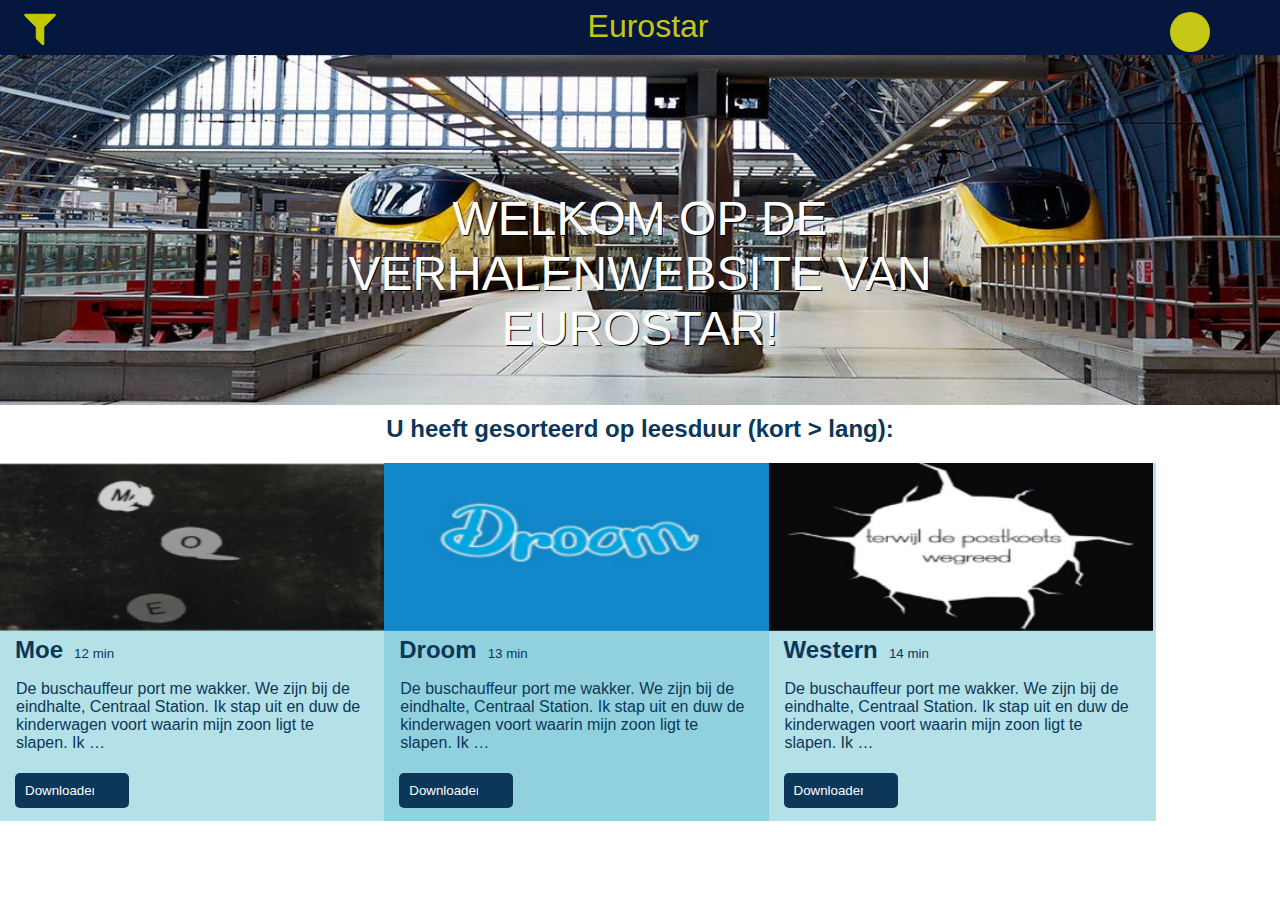
<file: index.html>
<!DOCTYPE html>
<html lang="en">

<head>
    <meta charset="UTF-8">
    <meta name="viewport" content="width=device-width, initial-scale=1.0">
    <title>Web</title>
    <link rel="stylesheet" href="Assets/main.css">
    <link rel="stylesheet" href="https://use.fontawesome.com/releases/v5.6.3/css/all.css" integrity="sha384-UHRtZLI+pbxtHCWp1t77Bi1L4ZtiqrqD80Kn4Z8NTSRyMA2Fd33n5dQ8lWUE00s/" crossorigin="anonymous">
    <link rel="stylesheet" href="Scripts/script.js">
</head>

<body>
    <heading id="heading">Eurostar</heading>

    <img id="Headerimg" src="Images/Header.jpg" alt="header">

    <H3>Welkom op de verhalenwebsite van Eurostar!</H3>

    <form method="get" action="/filter.html">
        <button id="filter"></button>
    </form>

    <div class="zoek-box">
        <input class="zoek-txt" type="text" name="zoeken" placeholder="Zoeken...">
        <a class="zoek-btn" href="#">
        <i class="fas fa-search"></i>
    </a>
    </div>

    <H2 id="H2">U heeft gesorteerd op leesduur (kort > lang):</H2>

    <section class="scroll">
        <article id="eerste"><a href="Moe.html">
            <img src="Images/Moe_mobiel.png" alt="Moe" class="responsive"></a>
            <header>
                <H2>Moe</H2> <small>12 min</small>
            </header>
            <p>De buschauffeur port me wakker. We zijn bij de eindhalte, Centraal Station. Ik stap uit en duw de kinderwagen voort waarin mijn zoon ligt te slapen. Ik …</p>
            <div class="download">
                <input onclick="this.value='Gedownload'" type="button" value="Downloaden" id="download" />
                <a class="download-btn" href="#">
        <i class="fas fa-download"></i>
    </a>
            </div>
        </article>

        <article id="tweede">
            <img src="Images/Droom_mobiel.png" alt="Droom" class="responsive">
            <header>
                <H2>Droom</H2> <small>13 min</small>
            </header>
            <p>De buschauffeur port me wakker. We zijn bij de eindhalte, Centraal Station. Ik stap uit en duw de kinderwagen voort waarin mijn zoon ligt te slapen. Ik …</p>
            <div class="download">
                <input onclick="this.value='Gedownload'" type="button" value="Downloaden" id="download" />
                <a class="download-btn" href="#">
        <i class="fas fa-download"></i>
    </a>
            </div>
        </article>

        <article id="derde">
            <img src="Images/Western_mobiel.png" alt="Western" class="responsive">
            <header>
                <H2>Western</H2> <small>14 min</small>
            </header>
            <p>De buschauffeur port me wakker. We zijn bij de eindhalte, Centraal Station. Ik stap uit en duw de kinderwagen voort waarin mijn zoon ligt te slapen. Ik …</p>
            <div class="download">
                <input onclick="this.value='Gedownload'" type="button" value="Downloaden" id="download" />
                <a class="download-btn" href="#">
        <i class="fas fa-download"></i>
    </a>
            </div>
        </article>

    </section>
</body>

</html>
</file>
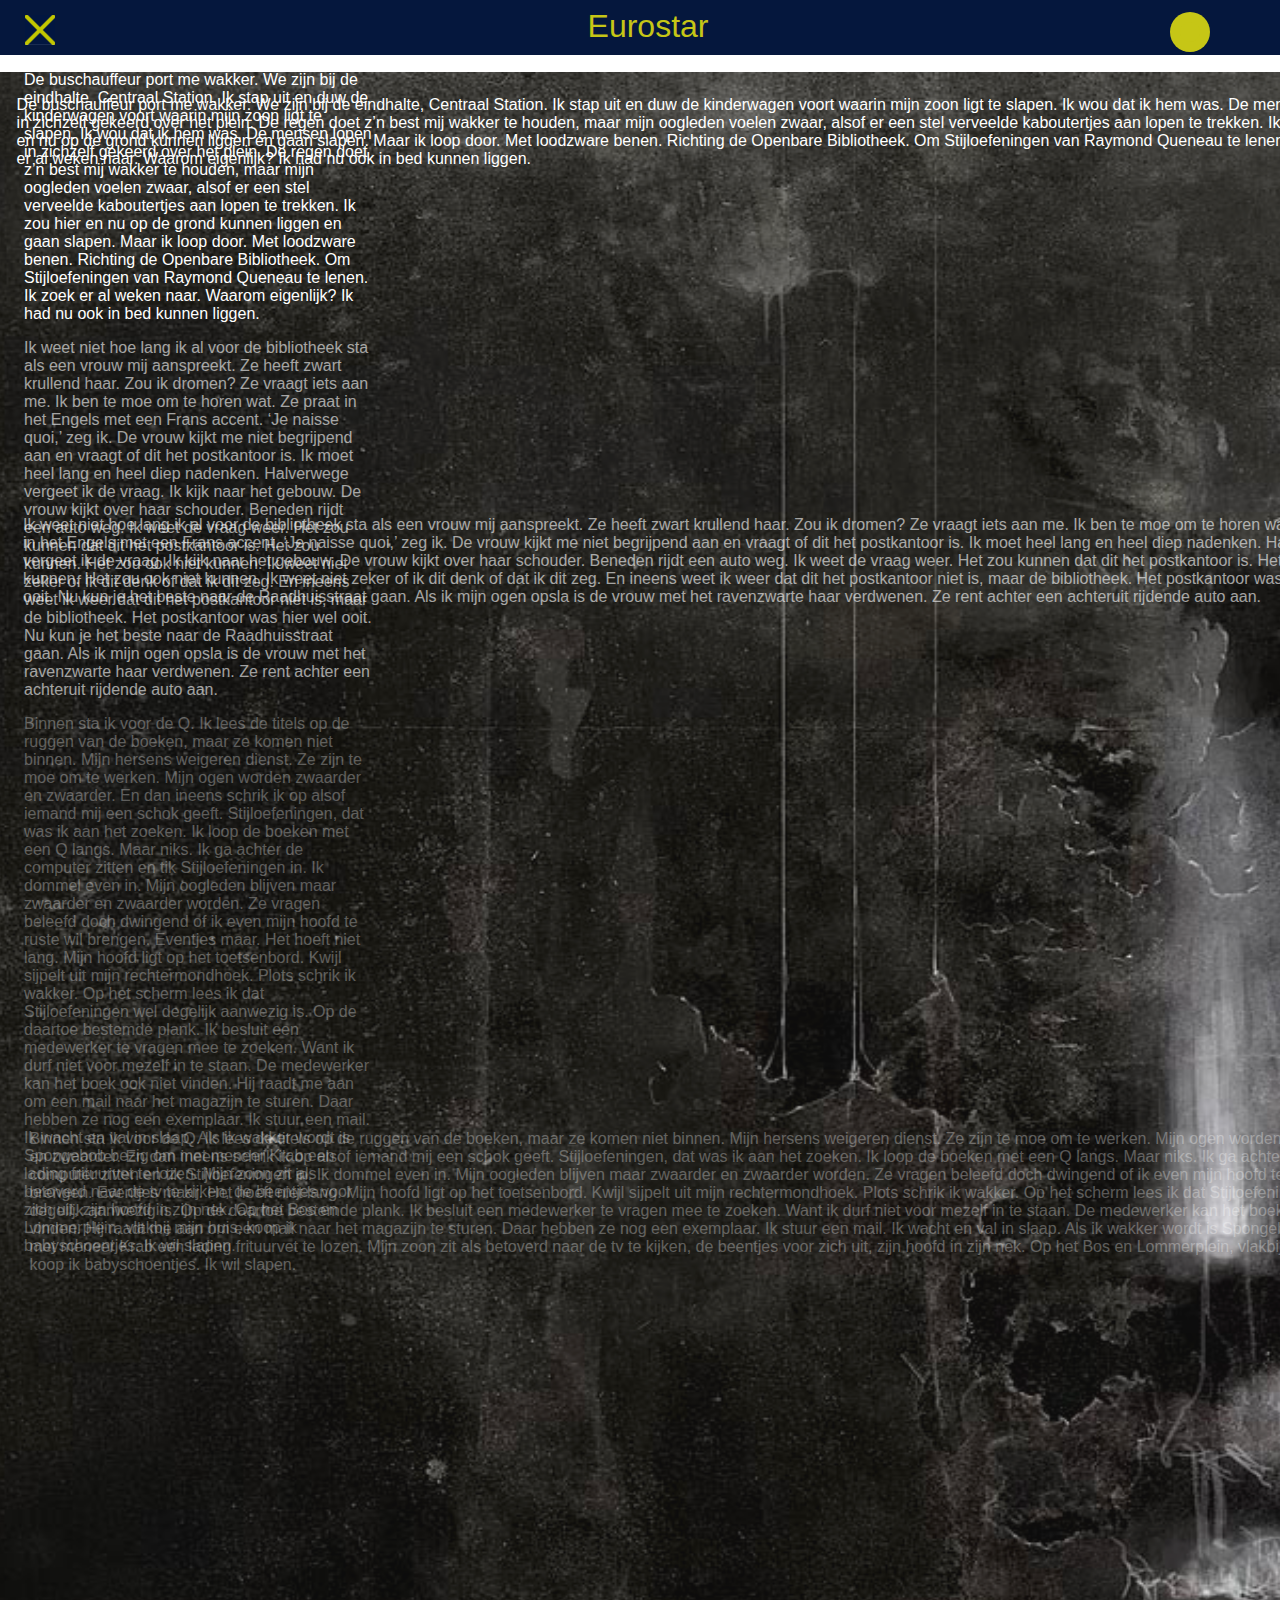
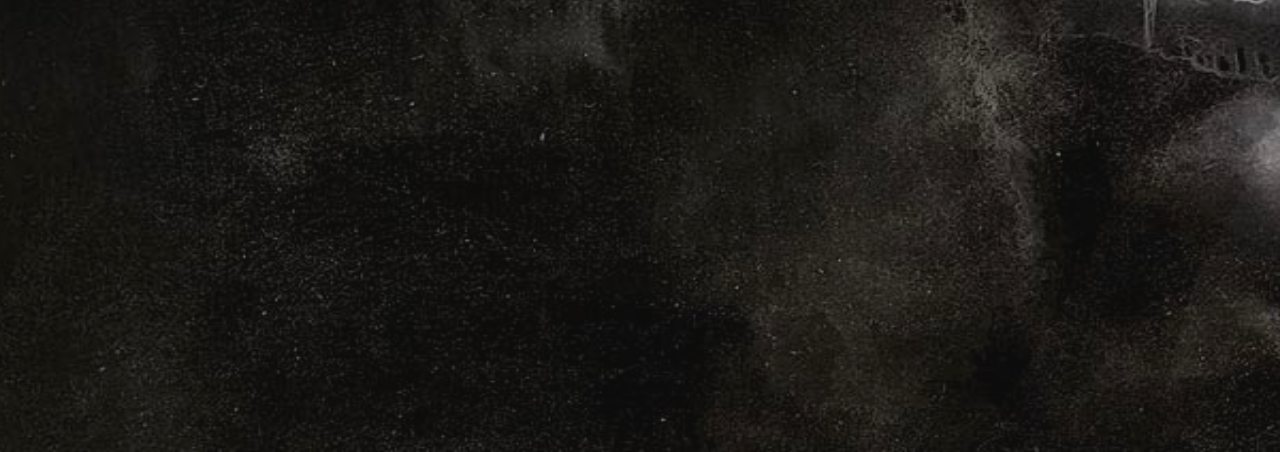
<file: Moe.html>
<!DOCTYPE html>
<html lang="en">

<head>
    <meta charset="UTF-8">
    <meta name="viewport" content="width=device-width, initial-scale=1.0">
    <title>Web</title>
    <link rel="stylesheet" href="Assets/main.css">
    <link rel="stylesheet" href="https://use.fontawesome.com/releases/v5.6.3/css/all.css" integrity="sha384-UHRtZLI+pbxtHCWp1t77Bi1L4ZtiqrqD80Kn4Z8NTSRyMA2Fd33n5dQ8lWUE00s/" crossorigin="anonymous">
</head>

<body>
    <heading id="heading">Eurostar</heading>
    <form method="get" action="/index.html">
        <button id="sluitfilter"></button>
    </form>

    <div class="zoek-box">
        <input class="zoek-txt" type="text" name="zoeken" placeholder="Zoeken...">
        <a class="zoek-btn" href="#">
        <i class="fas fa-search"></i>
    </a>
    </div>
    <img id="achtergrond" src="Images/Achtergrond.png" alt="achtergrond">
    <article id="verhaal">
        <p id="verhaal1">De buschauffeur port me wakker. We zijn bij de eindhalte, Centraal Station. Ik stap uit en duw de kinderwagen voort waarin mijn zoon ligt te slapen. Ik wou dat ik hem was. De mensen lopen in zichzelf gekeerd over het plein. De regen doet z’n best mij wakker te houden, maar mijn oogleden voelen zwaar, alsof er een stel verveelde kaboutertjes aan lopen te trekken. Ik zou hier en nu op de grond kunnen liggen en gaan slapen. Maar ik loop door. Met loodzware benen. Richting de Openbare Bibliotheek. Om Stijloefeningen van Raymond Queneau te lenen. Ik zoek er al weken naar. Waarom eigenlijk? Ik had nu ook in bed kunnen liggen.</p>
        <p id="verhaal11">De buschauffeur port me wakker. We zijn bij de eindhalte, Centraal Station. Ik stap uit en duw de kinderwagen voort waarin mijn zoon ligt te slapen. Ik wou dat ik hem was. De mensen lopen in zichzelf gekeerd over het plein. De regen doet z’n best mij wakker te houden, maar mijn oogleden voelen zwaar, alsof er een stel verveelde kaboutertjes aan lopen te trekken. Ik zou hier en nu op de grond kunnen liggen en gaan slapen. Maar ik loop door. Met loodzware benen. Richting de Openbare Bibliotheek. Om Stijloefeningen van Raymond Queneau te lenen. Ik zoek er al weken naar. Waarom eigenlijk? Ik had nu ook in bed kunnen liggen.</p>
        <p id="verhaal2">Ik weet niet hoe lang ik al voor de bibliotheek sta als een vrouw mij aanspreekt. Ze heeft zwart krullend haar. Zou ik dromen? Ze vraagt iets aan me. Ik ben te moe om te horen wat. Ze praat in het Engels met een Frans accent. ‘Je naisse quoi,’ zeg ik. De vrouw kijkt me niet begrijpend aan en vraagt of dit het postkantoor is. Ik moet heel lang en heel diep nadenken. Halverwege vergeet ik de vraag. Ik kijk naar het gebouw. De vrouw kijkt over haar schouder. Beneden rijdt een auto weg. Ik weet de vraag weer. Het zou kunnen dat dit het postkantoor is. Het zou kunnen. Het zou ook niet kunnen. Ik weet niet zeker of ik dit denk of dat ik dit zeg. En ineens weet ik weer dat dit het postkantoor niet is, maar de bibliotheek. Het postkantoor was hier wel ooit. Nu kun je het beste naar de Raadhuisstraat gaan. Als ik mijn ogen opsla is de vrouw met het ravenzwarte haar verdwenen. Ze rent achter een achteruit rijdende auto aan.
        </p> <p id="verhaal21">Ik weet niet hoe lang ik al voor de bibliotheek sta als een vrouw mij aanspreekt. Ze heeft zwart krullend haar. Zou ik dromen? Ze vraagt iets aan me. Ik ben te moe om te horen wat. Ze praat in het Engels met een Frans accent. ‘Je naisse quoi,’ zeg ik. De vrouw kijkt me niet begrijpend aan en vraagt of dit het postkantoor is. Ik moet heel lang en heel diep nadenken. Halverwege vergeet ik de vraag. Ik kijk naar het gebouw. De vrouw kijkt over haar schouder. Beneden rijdt een auto weg. Ik weet de vraag weer. Het zou kunnen dat dit het postkantoor is. Het zou kunnen. Het zou ook niet kunnen. Ik weet niet zeker of ik dit denk of dat ik dit zeg. En ineens weet ik weer dat dit het postkantoor niet is, maar de bibliotheek. Het postkantoor was hier wel ooit. Nu kun je het beste naar de Raadhuisstraat gaan. Als ik mijn ogen opsla is de vrouw met het ravenzwarte haar verdwenen. Ze rent achter een achteruit rijdende auto aan.
        </p>
        <p id="verhaal3">Binnen sta ik voor de Q. Ik lees de titels op de ruggen van de boeken, maar ze komen niet binnen. Mijn hersens weigeren dienst. Ze zijn te moe om te werken. Mijn ogen worden zwaarder en zwaarder. En dan ineens schrik ik op alsof iemand mij een schok geeft. Stijloefeningen, dat was ik aan het zoeken. Ik loop de boeken met een Q langs. Maar niks. Ik ga achter de computer zitten en tik Stijloefeningen in. Ik dommel even in. Mijn oogleden blijven maar zwaarder en zwaarder worden. Ze vragen beleefd doch dwingend of ik even mijn hoofd te ruste wil brengen. Eventjes maar. Het hoeft niet lang. Mijn hoofd ligt op het toetsenbord. Kwijl sijpelt uit mijn rechtermondhoek. Plots schrik ik wakker. Op het scherm lees ik dat Stijloefeningen wel degelijk aanwezig is. Op de daartoe bestemde plank. Ik besluit een medewerker te vragen mee te zoeken. Want ik durf niet voor mezelf in te staan. De medewerker kan het boek ook niet vinden. Hij raadt me aan om een mail naar het magazijn te sturen. Daar hebben ze nog een exemplaar. Ik stuur een mail. Ik wacht en val in slaap. Als ik wakker wordt is Spongebob bezig om met meneer Krab een lading frituurvet te lozen. Mijn zoon zit als betoverd naar de tv te kijken, de beentjes voor zich uit, zijn hoofd in zijn nek. Op het Bos en Lommerplein, vlakbij mijn huis, koop ik babyschoentjes. Ik wil slapen.</p>
        <p id="verhaal31">Binnen sta ik voor de Q. Ik lees de titels op de ruggen van de boeken, maar ze komen niet binnen. Mijn hersens weigeren dienst. Ze zijn te moe om te werken. Mijn ogen worden zwaarder en zwaarder. En dan ineens schrik ik op alsof iemand mij een schok geeft. Stijloefeningen, dat was ik aan het zoeken. Ik loop de boeken met een Q langs. Maar niks. Ik ga achter de computer zitten en tik Stijloefeningen in. Ik dommel even in. Mijn oogleden blijven maar zwaarder en zwaarder worden. Ze vragen beleefd doch dwingend of ik even mijn hoofd te ruste wil brengen. Eventjes maar. Het hoeft niet lang. Mijn hoofd ligt op het toetsenbord. Kwijl sijpelt uit mijn rechtermondhoek. Plots schrik ik wakker. Op het scherm lees ik dat Stijloefeningen wel degelijk aanwezig is. Op de daartoe bestemde plank. Ik besluit een medewerker te vragen mee te zoeken. Want ik durf niet voor mezelf in te staan. De medewerker kan het boek ook niet vinden. Hij raadt me aan om een mail naar het magazijn te sturen. Daar hebben ze nog een exemplaar. Ik stuur een mail. Ik wacht en val in slaap. Als ik wakker wordt is Spongebob bezig om met meneer Krab een lading frituurvet te lozen. Mijn zoon zit als betoverd naar de tv te kijken, de beentjes voor zich uit, zijn hoofd in zijn nek. Op het Bos en Lommerplein, vlakbij mijn huis, koop ik babyschoentjes. Ik wil slapen.</p>
    </article>
</body>
</html>
</file>
<file: Assets/main.css>
/* html */

body {
    font-family: "Arial Pembroke", sans-serif;
    font-size: 1em;
    color: #0C3759;
    height: 100%;
    width: 100%;
    display: flex;
    flex-direction: column;
}

#heading {
    background-color: #05173D;
    color: #c6c616;
    font-size: 2em;
    text-align: center;
    padding: 10px;
    margin-top: -10px;
    margin-left: -30px;
    margin-right: -30px;
}

#Headerimg {
    width: 110.5%;
    margin-left: -0.5em;
}

h2 {
    color: #0C3759;
    display: inline;
    margin-left: 0.3em;
    width: 100%;
}

#H2 {
    text-align: center;
    margin-left: -8px;
    margin-bottom: 20px;
    margin-top: 10px;
}

H3 {
    text-align: center;
    text-shadow: 1px 1px black;
    font-size: 1.em;
    position: absolute;
    top: 14%;
    left: 50%;
    color: #FFFFFF;
    transform: translate(-50%, -50%);
    width: 50%;
    font-weight: 700;
    font-weight: 400;
    text-transform: uppercase;
}

/* filter */

fieldset {
    margin: 0 auto;
    text-align: left;
    border: none;
    background-color: #FFFFFF;
    border-radius: 0.5em;
    margin-top: 10px;
    margin-bottom: 10px;
}


ul {
    list-style: none;
}

#form {
    background-color: #0C3759;
    text-align: center;
    width: 90%;
}

#boven {
    border-top-left-radius: 1em;
    border-top-right-radius: 1em;
}

#onder {
    border-bottom-left-radius: 1em;
    border-bottom-right-radius: 1em;
}

li {
    background-color: #FFFFFF;
    margin-top: 1em;
    padding-top: 1em;
    padding-bottom: 1em;
    text-align: left;
    width: 95%;
    margin-left: -0.6em;
}

.filter {
    margin-top: 0.5em;
    border: 0;
    border-radius: 5px;
    color: #EEE;
    background-color: #70879C;
    font-size: 20px;
    font-weight: bold;
    padding: 0.3em 1em;
    width: 40%;
    -webkit-appearance: none;
    text-align-last: center;
}

#filter {
    background-image: url(../Images/Geelfilter.png);
    background-repeat: no-repeat;
    position: absolute;
    top: 8px;
    left: 20px;
    width: 40px;
    height: 40px;
    border: 0;
}

#sluitfilter {
    background-image: url(../Images/Geelkruis.png);
    background-repeat: no-repeat;
    position: absolute;
    top: 15px;
    left: 25px;
    width: 30px;
    height: 30px;
    border: 0;
}

#sorteer {
    margin-right: 0.5em;
    border-radius: 0.2em;
}

#filterpop {
    margin-left: 0.5em;
    border-radius: 0.2em;
    background: none !important;
}

#zoeken {
    border: none;
    background-color: rgb(251, 221, 15);
    width: 80%;
    height: 3em;
    font-size: 1.5em;
    color: #0C3759;
    border-radius: 0.2em;
    margin-top: 0.5em;
    margin-bottom: 0.5em;
}

/* Blok */

article {
    margin-left: -8px;
    margin-bottom: 1em;
    width: 100%;
    max-height: 25em;
    max-width: 25em;
    padding-bottom: 0.5em;
}

#eerste {
    background-color: #91D1DD;
}

#tweede {
    background-color: #B4E0E8;
}

#derde {
    background-color: #D9F0F4;
}

.responsive {
    width: 115.5%;
    margin-left: -25px;
}

h2 {
    color: #0C3759;
    display: inline;
    margin-left: 1em;
    width: 100%;
}

small {
    color: #0C3759;
    width: 100%;
    margin-left: 0.5em;
}

p {
    font-size: 1em;
    margin-left: 1.55em;
    width: 86%;
}

.blinks {
    font-size: 0.9em;
    background-color: #0C3759;
    color: #FFFFFF;
    border-radius: 0.8em;
    border: none;
    display: inline;
    width: 40%;
    margin-left: 1.55em;
    margin-right: 1.9em;
    padding: 0.5em;
}

.brechts {
    font-size: 0.9em;
    background-color: #0C3759;
    color: #FFFFFF;
    border-radius: 0.8em;
    border: none;
    display: inline;
    width: 40%;
    padding: 0.5em;
}

/*Zoeken*/

.zoek-box {
    position: absolute;
    top: 4.5%;
    left: 90%;
    transform: translate(-50%, -50%);
    background: #c6c616;
    height: 20px;
    border-radius: 40px;
    padding: 10px;
}

.zoek-box:hover > .zoek-txt {
    width: 70px;
    padding-left: 10px;
}

.zoek-box:hover > .zoek-btn {
    margin-top: -18px;
}

.zoek-btn {
    color: #0C3759;
    display: flex;
    float: right;
    width: 20px;
    height: 20px;
    border-radius: 50%;
    background: #c6c616;
    justify-content: center;
    align-items: center;
    transition: 0.5s;
}

.zoek-txt {
    border: none;
    background: none;
    outline: none;
    float: left;
    padding: 0;
    color: #0C3759;
    font-size: 1em;
    transition: 0.5s;
    line-height: 20px;
    width: 0px;
}

/* Download button */

.download {
    margin-left: 20px;
    padding: 5px;
    background: none;
}

#download {
    background-color: #0C3759;
    color: white;
    padding: 10px;
    padding-right: 30px;
    border: none;
    border-radius: 5px;
}

.download-btn {
    background-color: #0C3759;
    color: white;
    padding: 7.5px;
    border-radius: 5px;
    margin-left: -35px;
}

.download:hover > .download-btn {
    color: yellow;
}

.download:hover > #download {
    color: yellow;
}

/*Moe verhaal*/

#achtergrond {
    background-image: no-repeat;
    position: absolute;
    width: 320%;
    height: 220%;
    left: -125%;
    top: 8%;
}

#verhaal {
    margin: 0;
    color: white;
    z-index: 1;
}

#verhaal1 {
    color: white;
    z-index: 1;
}

#verhaal11 {
    position: absolute;
    top: 8.9%;
    left: 2%;
    color: white;
    z-index: 1;
}

#verhaal2 {
    color: white;
    z-index: 1;
    opacity: 0.6;
}

#verhaal21 {
    position: absolute;
    top: 55.5%;
    left: 2.5%;
    color: white;
    z-index: 1;
    opacity: 0.6;
}

#verhaal3 {
    color: white;
    z-index: 1;
    opacity: 0.3;
}

#verhaal31 {
    position: absolute;
    top: 123.8%;
    left: 3%;
    color: white;
    z-index: 1;
    opacity: 0.3;
}


/* Media Queries*/

@media only screen and (min-width:32em) {

    /*Bovenkant*/
    H3 {
        font-size: 2em;
        position: absolute;
        top: 14%;
    }

    .zoek-box {
        left: 93%;
        margin-top: -18px;
    }

    /*Filter pagina*/
    #form {
        width: 50%;
    }

    /*Onderkant*/
    section {
        margin: 0 auto;
    }

    article {
        display: inline-block;
        margin-right: 0;
        margin-bottom: 1em;
        width: 26%;
        max-height: 25em;
        max-width: 25em;
        padding-left: 25px;
        padding-right: 30px;
        padding-bottom: 0.5em;
    }

    .responsive {
        width: 128%
    }

    h2 {
        margin-left: -10px;
    }

    p {
        margin-left: -9px;
        width: 105%;
    }

    #eerste {
        background-color: #B4E0E8;
    }

    #tweede {
        background-color: #91D1DD;
    }

    #derde {
        background-color: #B4E0E8;
    }

    .download {
        margin-left: -15px;
        padding: 5px;
        background: none;
    }
    .download-btn {
        padding: 5px;
    }
    /*Moe verhaal*/
    @media only screen and (min-width:65em) {

        /*Bovenkant*/
        H3 {
            font-size: 3em;
            position: absolute;
            top: 25%;
            left: 50%;
            width: 50%;
        }

        #Headerimg {
            height: 350px;
        }
        .zoek-box {
            left: 93%;
            margin-top: -9px;
        }
        .zoek-box:hover > .zoek-txt {
            width: 140px;
            padding: 0 6px;
        }

        .zoek-box:hover > .zoek-btn {
            margin-top: -18px;
        }

        /*Filter*/
        #form {
            text-align: center;
            width: 40%;
        }
        /*Onderkant*/
        .responsive {
            width: 115.5%;
        }
        /*Moe verhaal*/
    }
</file>
